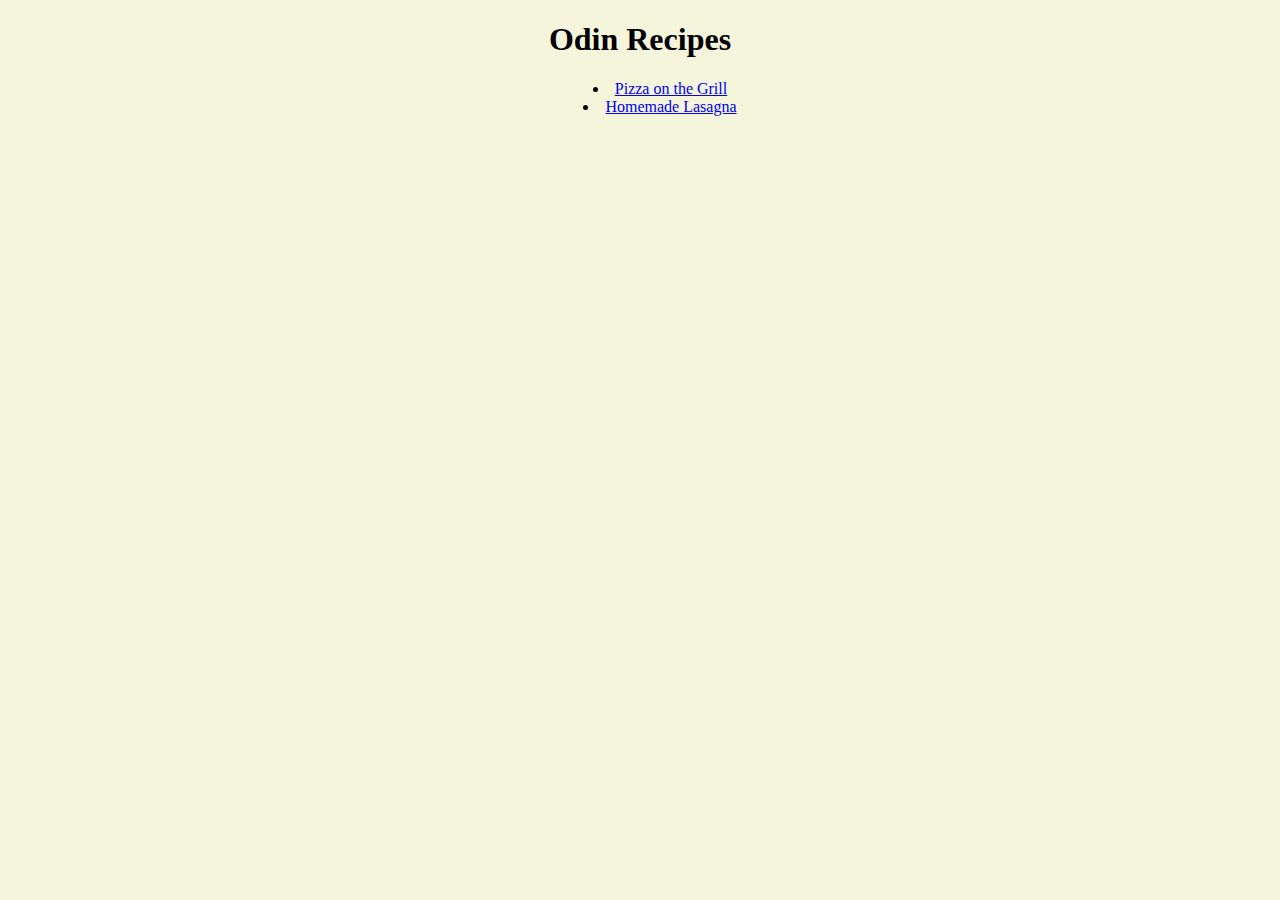
<file: index.html>
<!DOCTYPE html>
<html lang="en">

<head>
    <meta charset="UTF-8">
    <meta name="viewport" content="width=device-width, initial-scale=1.0">
    <style>
        body {
            background-color: beige;
            text-align: center;
        }

        ul,
        ol {
            list-style-position: inside;
        }
    </style>
    <title>Odin: Recipes</title>
</head>

<body>
    <h1>Odin Recipes</h1>
    <ul>
        <li><a href="recipes/Pizza on the Grill.html">Pizza on the Grill</a></li>
        <li><a href="recipes/Lasagna.html">Homemade Lasagna</a></li>
    </ul>

</body>

</html>
</file>
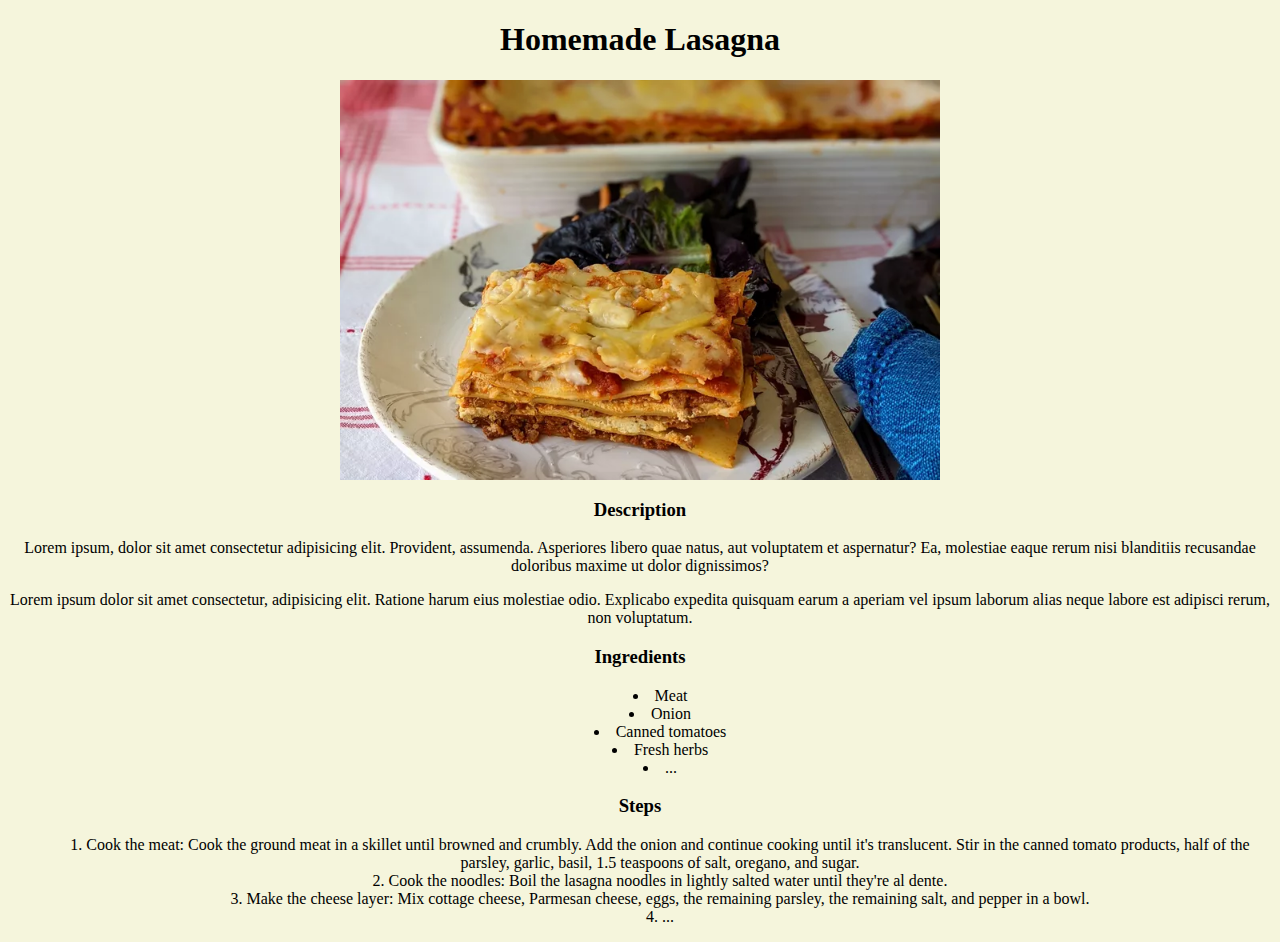
<file: recipes/Lasagna.html>
<!DOCTYPE html>
<html lang="en">
<head>
    <meta charset="UTF-8">
    <meta name="viewport" content="width=device-width, initial-scale=1.0">
    <link rel="stylesheet" href="Recipe-Style.css">
    <title>Homemade Lasagna</title>
</head>
<body>
    <h1>Homemade Lasagna</h1>
    <img class="final-product" src="../img/Lasagna.webp" alt="PizzaOnTheGrill">
    <h3>Description</h3>
    <p>Lorem ipsum, dolor sit amet consectetur adipisicing elit. Provident, assumenda. Asperiores libero quae natus, aut voluptatem et aspernatur? Ea, molestiae eaque rerum nisi blanditiis recusandae doloribus maxime ut dolor dignissimos?</p>
    <p>Lorem ipsum dolor sit amet consectetur, adipisicing elit. Ratione harum eius molestiae odio. Explicabo expedita quisquam earum a aperiam vel ipsum laborum alias neque labore est adipisci rerum, non voluptatum.</p>

    <h3>Ingredients</h3>
    <ul class="centre-list">
        <li>Meat</li>
        <li>Onion</li>
        <li>Canned tomatoes</li>
        <li>Fresh herbs</li>
        <li>...</li>
    </ul>


    <h3>Steps</h3>
    <ol class="centre-list">
        <li>Cook the meat: Cook the ground meat in a skillet until browned and crumbly. Add the onion and continue cooking until it's translucent. Stir in the canned tomato products, half of the parsley, garlic, basil, 1.5 teaspoons of salt, oregano, and sugar.</li>
        <li>Cook the noodles: Boil the lasagna noodles in lightly salted water until they're al dente.</li>
        <li>Make the cheese layer: Mix cottage cheese, Parmesan cheese, eggs, the remaining parsley, the remaining salt, and pepper in a bowl.</li>
        <li>...</li>
    </ol>
</body>
</html>
</file>
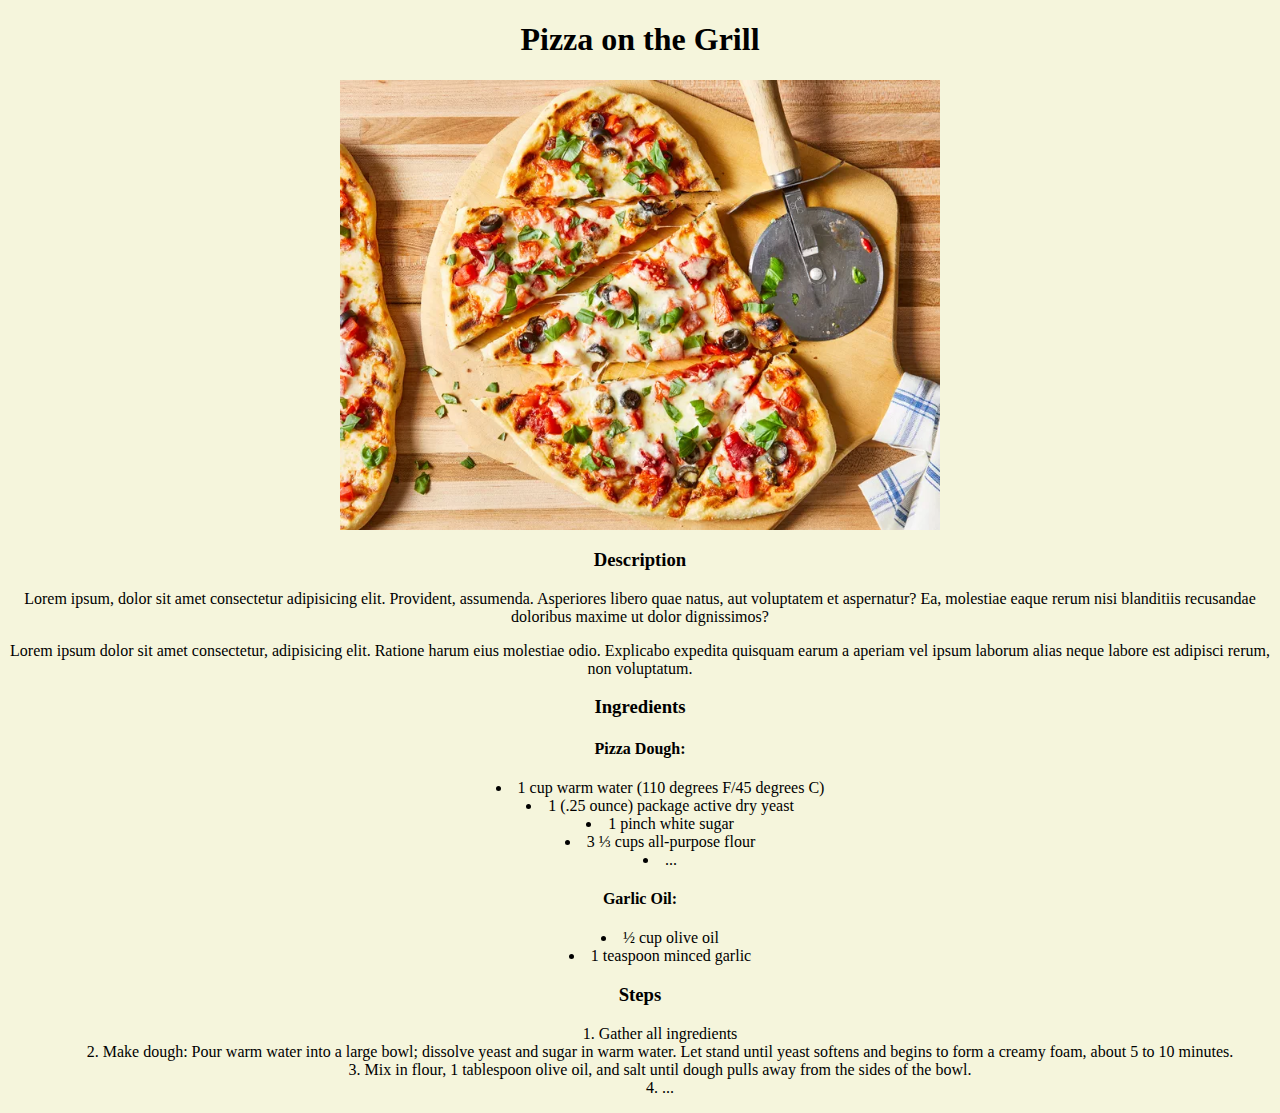
<file: recipes/Pizza on the Grill.html>
<!DOCTYPE html>
<html lang="en">
<head>
    <meta charset="UTF-8">
    <meta name="viewport" content="width=device-width, initial-scale=1.0">
    <link rel="stylesheet" href="Recipe-Style.css">
    <title>Pizza on the Grill</title>
</head>
<body>
    <h1>Pizza on the Grill</h1>
    <div>
    <img class="final-product" src="../img/PizzaOnTheGrill.webp" alt="PizzaOnTheGrill">
    </div>
    <h3>Description</h3>
    <p>Lorem ipsum, dolor sit amet consectetur adipisicing elit. Provident, assumenda. Asperiores libero quae natus, aut voluptatem et aspernatur? Ea, molestiae eaque rerum nisi blanditiis recusandae doloribus maxime ut dolor dignissimos?</p>
    <p>Lorem ipsum dolor sit amet consectetur, adipisicing elit. Ratione harum eius molestiae odio. Explicabo expedita quisquam earum a aperiam vel ipsum laborum alias neque labore est adipisci rerum, non voluptatum.</p>

    <h3>Ingredients</h3>
    <h4>Pizza Dough:</h4>
    <ul class="centre-list">
        <li>1 cup warm water (110 degrees F/45 degrees C)</li>
        <li>1 (.25 ounce) package active dry yeast</li>
        <li>1 pinch white sugar</li>
        <li>3 ⅓ cups all-purpose flour</li>
        <li>...</li>
    </ul>
    <h4>Garlic Oil:</h4>
    <ul class="centre-list">
        <li>½ cup olive oil</li>
        <li>1 teaspoon minced garlic</li>
    </ul>

    <h3>Steps</h3>
    <ol class="centre-list">
        <li>Gather all ingredients</li>
        <li>Make dough: Pour warm water into a large bowl; dissolve yeast and sugar in warm water. Let stand until yeast softens and begins to form a creamy foam, about 5 to 10 minutes. </li>
        <li>Mix in flour, 1 tablespoon olive oil, and salt until dough pulls away from the sides of the bowl. </li>
        <li>...</li>
    </ol>
</body>
</html>
</file>
<file: recipes/Recipe-Style.css>
*{
    text-align: center;
}

body{
    background-color: beige;
}

.final-product{
    margin: auto;
    display: block;
    width: 600px;
    height: auto;
}

ul,ol{
    list-style-position:inside;
}
</file>
